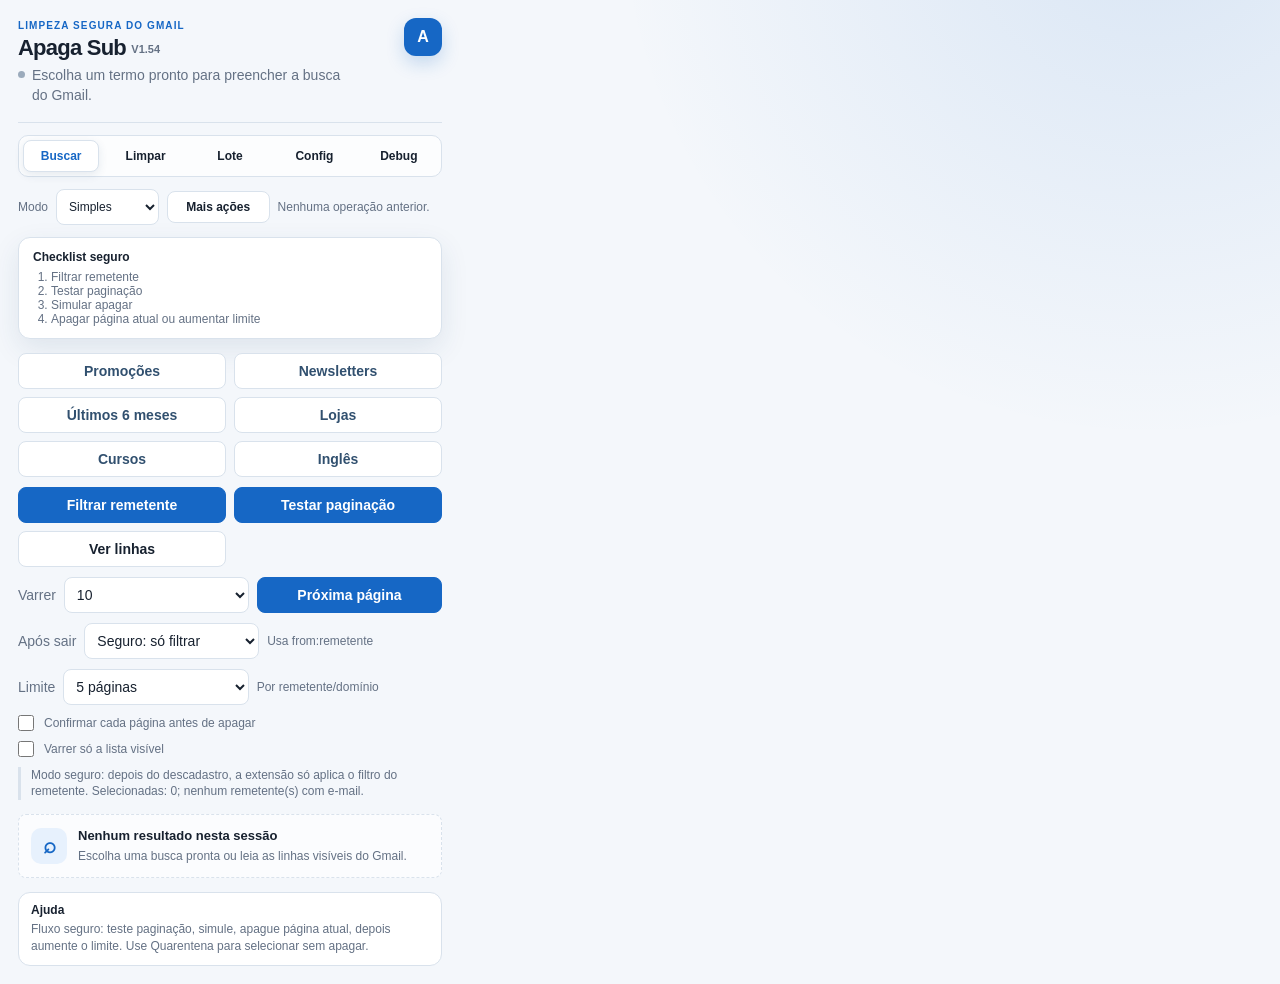
<file: src/popup.html>
<!doctype html>
<html lang="pt-BR">
  <head>
    <meta charset="utf-8" />
    <meta name="viewport" content="width=device-width, initial-scale=1" />
    <title>Apaga Sub</title>
    <link rel="stylesheet" href="popup.css" />
  </head>
  <body>
    <main class="shell">
      <header class="topbar">
        <div>
          <span class="eyebrow">Limpeza segura do Gmail</span>
          <h1>Apaga Sub <small>V1.54</small></h1>
          <p id="status" role="status" aria-live="polite">Escolha um termo pronto para preencher a busca do Gmail.</p>
        </div>
      </header>

      <nav class="tabbar" aria-label="Áreas da extensão">
        <button class="tab-button" role="tab" type="button" data-tab="search">Buscar</button>
        <button class="tab-button" role="tab" type="button" data-tab="clean">Limpar</button>
        <button class="tab-button" role="tab" type="button" data-tab="batch">Lote</button>
        <button class="tab-button" role="tab" type="button" data-tab="config">Config</button>
        <button class="tab-button" role="tab" type="button" data-tab="debug">Debug</button>
      </nav>

      <section class="mode-panel">
        <label for="uiMode">Modo</label>
        <select id="uiMode" title="Simples mostra só o fluxo seguro básico. Avançado mostra todos os controles.">
          <option value="simple" selected>Simples</option>
          <option value="advanced">Avançado</option>
        </select>
        <button id="moreActionsButton" type="button" title="Mostra ou esconde ações avançadas da aba atual.">Mais ações</button>
        <span id="lastOperationText">Nenhuma operação anterior.</span>
      </section>

      <aside id="updateNotice" class="update-notice" hidden aria-live="polite">
        <div>
          <strong id="updateNoticeTitle">Nova versão disponível</strong>
          <span id="updateNoticeText">Instale sem sair da extensão.</span>
        </div>
        <button id="openUpdateButton" type="button">Atualizar agora</button>
      </aside>

      <section class="guide-panel">
        <strong>Checklist seguro</strong>
        <ol>
          <li id="guideFilter">Filtrar remetente</li>
          <li id="guidePage">Testar paginação</li>
          <li id="guideSimulate">Simular apagar</li>
          <li id="guideDelete">Apagar página atual ou aumentar limite</li>
        </ol>
      </section>

      <section class="controls">
        <div class="preset-grid">
          <button class="preset-button" type="button" data-query="category:promotions newer_than:1y unsubscribe" title="Busca promoções recentes com possível link de descadastro e inicia varredura.">Promoções</button>
          <button class="preset-button" type="button" data-query='newer_than:1y (unsubscribe OR "cancelar inscrição" OR descadastrar)' title="Busca newsletters recentes com termos de descadastro e inicia varredura.">Newsletters</button>
          <button class="preset-button" type="button" data-query='newer_than:6m ("sair da lista" OR "gerenciar preferências" OR unsubscribe)' title="Busca mensagens dos últimos 6 meses com termos comuns de saída de lista.">Últimos 6 meses</button>
          <button class="preset-button" type="button" data-query='newer_than:1y (oferta OR promoção OR cupom OR desconto OR sale)' title="Busca ofertas, promoções, cupons e lojas recentes.">Lojas</button>
          <button class="preset-button" type="button" data-query='newer_than:1y (webinar OR curso OR aula OR treinamento OR newsletter)' title="Busca cursos, webinars, aulas e newsletters de treinamento.">Cursos</button>
          <button class="preset-button" type="button" data-query='newer_than:1y (notification OR digest OR updates OR newsletter)' title="Busca mensagens em inglês como digests, updates e newsletters.">Inglês</button>
        </div>
        <div class="scan-row">
          <button id="filterSenderButton" data-group="search" type="button" title="Pega o remetente do e-mail aberto e aplica uma busca from: no Gmail. Não apaga nada.">Filtrar remetente</button>
          <button id="testPaginationButton" data-group="search" type="button" title="Testa a paginação do remetente em modo simulação, sem selecionar nem apagar mensagens.">Testar paginação</button>
          <button id="simulateDeleteSenderButton" data-group="clean" type="button" title="Simula quantas mensagens/páginas seriam processadas para o remetente atual. Não apaga nada.">Simular apagar</button>
          <button id="deleteCurrentPageButton" data-group="clean" type="button" title="Filtra o remetente atual e apaga somente a página visível, com confirmação.">Apagar pág. atual</button>
          <button id="quarantineButton" data-group="clean" data-advanced="true" type="button" title="Filtra o remetente atual e seleciona mensagens visíveis para você revisar/manualizar. Não apaga.">Quarentena</button>
          <button id="diagnosticButton" data-group="debug" type="button" title="Testa se a extensão encontra busca, linhas, seleção, lixeira e próxima página no Gmail atual.">Diagnóstico</button>
          <button id="deleteSenderButton" data-group="clean" data-advanced="true" type="button" title="Filtra o remetente atual e apaga mensagens visíveis até o limite configurado.">Filtrar e apagar</button>
          <button id="deleteDomainButton" data-group="clean" data-advanced="true" type="button" title="Busca pelo domínio inteiro do remetente atual e apaga mensagens visíveis até o limite. Use com cuidado.">Apagar domínio</button>
          <button id="scanButton" data-group="search" type="button" title="Lista as linhas visíveis do Gmail sem procurar links de descadastro.">Ver linhas</button>
          <button id="deepScanButton" data-group="search" data-advanced="true" type="button" title="Abre/verifica e-mails visíveis procurando botões ou links de descadastro.">Varrer página</button>
        </div>
        <div class="scan-options">
          <label for="scanLimit">Varrer</label>
          <select id="scanLimit">
            <option value="10" selected>10</option>
            <option value="25">25</option>
            <option value="50">50</option>
          </select>
          <button id="nextPageButton" type="button" title="Clica no botão de próxima página do Gmail para continuar a navegação manual.">Próxima página</button>
        </div>
        <div class="scan-options">
          <label for="cleanupMode">Após sair</label>
          <select id="cleanupMode">
            <option value="safe" selected>Seguro: só filtrar</option>
            <option value="semi">Semi: selecionar visíveis</option>
            <option value="auto">Auto: enviar para lixeira</option>
            <option value="off">Não limpar</option>
          </select>
          <span class="option-note">Usa from:remetente</span>
        </div>
        <div class="scan-options">
          <label for="cleanupPageLimit">Limite</label>
          <select id="cleanupPageLimit">
            <option value="1">1 página</option>
          <option value="5" selected>5 páginas</option>
            <option value="10">10 páginas</option>
          <option value="20">20 páginas</option>
            <option value="0">Até acabar</option>
          </select>
          <span class="option-note">Por remetente/domínio</span>
        </div>
        <label class="checkline option-check">
          <input id="confirmEachPage" type="checkbox" />
          <span>Confirmar cada página antes de apagar</span>
        </label>
        <label class="checkline option-check">
          <input id="listOnlyScanInput" type="checkbox" />
          <span>Varrer só a lista visível</span>
        </label>
        <p id="cleanupPreview" class="cleanup-preview">Modo seguro: depois do descadastro, a extensão só aplica o filtro do remetente.</p>
      </section>

      <section class="bulk-actions" data-group-panel="batch">
        <label class="checkline">
          <input id="selectAll" type="checkbox" />
          <span>Selecionar tudo</span>
        </label>
        <button id="stopActionButton" type="button" disabled title="Solicita parada da limpeza automática após a etapa atual terminar.">Parar</button>
        <button id="batchSimulateButton" type="button" disabled title="Simula limpeza para os remetentes selecionados na lista de resultados.">Simular lote</button>
        <button id="batchDeleteButton" type="button" disabled title="Apaga em lote os remetentes selecionados, respeitando bloqueios e limite de páginas.">Apagar lote</button>
        <button id="unsubscribeButton" type="button" disabled title="Tenta sair das assinaturas selecionadas e depois executa a limpeza configurada em Após sair.">Sair das selecionadas</button>
      </section>

      <section id="results" class="results" aria-live="polite"></section>

      <section class="summary-panel" data-group-panel="clean debug">
        <strong>Resumo</strong>
        <p id="summaryText">Nenhuma execução nesta sessão.</p>
      </section>

      <section class="summary-panel" data-group-panel="clean batch debug">
        <strong>Histórico</strong>
        <button id="openTrashButton" type="button" title="Abre a Lixeira do Gmail já filtrada pelo último remetente ou domínio processado.">Abrir lixeira filtrada</button>
        <ul id="historyLog" class="history-log"></ul>
      </section>

      <section class="summary-panel settings-panel" data-group-panel="config">
        <strong>Configurações</strong>
        <label for="blockedDomainsInput">Domínios bloqueados</label>
        <textarea id="blockedDomainsInput" rows="4"></textarea>
        <label for="protectedKeywordsInput">Palavras protegidas</label>
        <textarea id="protectedKeywordsInput" rows="3"></textarea>
        <label for="speedMode">Velocidade</label>
        <select id="speedMode" title="Seguro usa esperas maiores. Rápido reduz pausas. Turbo usa esperas mínimas com checagem de carregamento do Gmail.">
          <option value="safe">Seguro</option>
          <option value="normal" selected>Normal</option>
          <option value="fast">Rápido</option>
          <option value="turbo">Turbo seguro</option>
        </select>
        <label class="checkline option-check">
          <input id="requireDryRunInput" type="checkbox" />
          <span>Exigir simulação recente antes de apagar</span>
        </label>
        <div class="settings-actions">
          <button id="exportSettingsButton" type="button" title="Copia as configurações em JSON.">Exportar config</button>
          <button id="importSettingsButton" type="button" title="Importa configurações em JSON da área de transferência.">Importar config</button>
        </div>
        <button id="saveSettingsButton" type="button" title="Salva a lista editável de domínios bloqueados.">Salvar configurações</button>
      </section>

      <section class="summary-panel update-panel" data-group-panel="config">
        <strong>Atualizações</strong>
        <p id="updateStatusText">Verificando a versão publicada no site.</p>
        <div class="update-actions">
          <button id="checkUpdateButton" type="button">Verificar agora</button>
          <button id="manualUpdateButton" type="button">Download manual</button>
        </div>
        <p class="update-command">O botão de atualização usa o serviço local instalado neste computador.</p>
      </section>

      <section class="summary-panel help-panel" data-group-panel="search clean">
        <strong>Ajuda</strong>
        <p>Fluxo seguro: teste paginação, simule, apague página atual, depois aumente o limite. Use Quarentena para selecionar sem apagar.</p>
      </section>

      <section class="debug-panel" data-group-panel="debug">
        <div class="debug-header">
          <strong>Debug</strong>
          <span>
            <button id="exportLogButton" type="button" title="Copia um relatório em texto com resumo, histórico e debug.">Exportar</button>
            <button id="backupJsonButton" type="button" title="Copia backup JSON com histórico, configurações, auditorias e debug.">Backup JSON</button>
            <button id="exportCsvButton" type="button" title="Copia o histórico de limpezas em formato CSV.">CSV</button>
            <button id="copyDebugButton" type="button" title="Copia apenas o debug da sessão atual.">Copiar</button>
            <button id="clearDebugButton" type="button" title="Limpa o debug exibido no popup.">Limpar</button>
          </span>
        </div>
        <ol id="debugLog" class="debug-log"></ol>
      </section>
    </main>

    <dialog id="confirmationDialog" class="confirmation-dialog" aria-labelledby="confirmationTitle" aria-describedby="confirmationMessage">
      <form method="dialog">
        <span class="dialog-kicker">Confirmação necessária</span>
        <h2 id="confirmationTitle">Revisar ação</h2>
        <p id="confirmationMessage" class="confirmation-message"></p>
        <div class="confirmation-actions">
          <button id="confirmationCancelButton" value="cancel" type="submit">Cancelar</button>
          <button id="confirmationAcceptButton" value="confirm" type="submit">Continuar</button>
        </div>
      </form>
    </dialog>

    <template id="subscriptionTemplate">
      <article class="subscription">
        <label class="subscription-main">
          <input class="subscription-check" type="checkbox" />
          <span>
            <strong class="subscription-name"></strong>
            <span class="subscription-email"></span>
          </span>
        </label>
        <div class="subscription-meta">
          <span class="subscription-count"></span>
          <span class="subscription-mode"></span>
        </div>
      </article>
    </template>

    <script src="popup.js" type="module"></script>
  </body>
</html>
</file>
<file: src/popup.css>
:root {
  color-scheme: light;
  --bg: #f4f7fb;
  --surface: #ffffff;
  --surface-subtle: #edf3fa;
  --text: #17212f;
  --muted: #647184;
  --border: #d9e2ec;
  --primary: #1667c5;
  --primary-hover: #0f56a8;
  --primary-soft: #e7f1fd;
  --danger: #b42318;
  --danger-hover: #912018;
  --danger-soft: #fff0ee;
  --success: #067647;
  --focus: #78aee8;
  --shadow: 0 10px 28px rgba(31, 64, 104, 0.1);
}

* {
  box-sizing: border-box;
}

body {
  width: 460px;
  margin: 0;
  background:
    radial-gradient(circle at 90% -10%, rgba(22, 103, 197, 0.12), transparent 34%),
    var(--bg);
  color: var(--text);
  font-family: "Aptos", "Helvetica Neue", sans-serif;
  font-size: 14px;
}

button,
input,
select {
  font: inherit;
}

button {
  min-height: 36px;
  border: 1px solid var(--border);
  border-radius: 8px;
  background: var(--surface);
  color: var(--text);
  cursor: pointer;
  padding: 0 12px;
  font-weight: 600;
  transition: transform 160ms ease, border-color 160ms ease, background-color 160ms ease, color 160ms ease, box-shadow 160ms ease;
}

button:hover:not(:disabled) {
  border-color: #aebdce;
  background: var(--surface-subtle);
}

button:active:not(:disabled) {
  transform: translateY(1px) scale(0.985);
}

button:focus-visible,
select:focus-visible,
textarea:focus-visible,
input:focus-visible {
  outline: 3px solid var(--focus);
  outline-offset: 2px;
}

button:disabled {
  cursor: not-allowed;
  opacity: 0.55;
}

#deepScanButton,
#filterSenderButton,
#testPaginationButton,
#simulateDeleteSenderButton,
#quarantineButton,
#diagnosticButton,
#nextPageButton,
#unsubscribeButton {
  border-color: var(--primary);
  background: var(--primary);
  color: #ffffff;
}

#deepScanButton:hover,
#filterSenderButton:hover,
#testPaginationButton:hover,
#simulateDeleteSenderButton:hover,
#quarantineButton:hover,
#diagnosticButton:hover,
#nextPageButton:hover,
#unsubscribeButton:hover {
  background: var(--primary-hover);
  border-color: var(--primary-hover);
  box-shadow: 0 5px 14px rgba(22, 103, 197, 0.2);
}

#deleteCurrentPageButton,
#deleteSenderButton,
#deleteDomainButton,
#batchDeleteButton {
  border-color: var(--danger);
  background: var(--danger);
  color: #ffffff;
}

#deleteCurrentPageButton:hover,
#deleteSenderButton:hover,
#deleteDomainButton:hover,
#batchDeleteButton:hover:not(:disabled) {
  border-color: var(--danger-hover);
  background: var(--danger-hover);
  box-shadow: 0 5px 14px rgba(180, 35, 24, 0.18);
}

.shell {
  padding: 18px;
}

.topbar {
  position: relative;
  padding: 2px 48px 16px 0;
  border-bottom: 1px solid var(--border);
}

.topbar::after {
  position: absolute;
  top: 0;
  right: 0;
  display: grid;
  width: 38px;
  height: 38px;
  place-items: center;
  border-radius: 12px;
  background: var(--primary);
  box-shadow: 0 7px 18px rgba(22, 103, 197, 0.22);
  color: #ffffff;
  content: "A";
  font-size: 16px;
  font-weight: 800;
}

.eyebrow {
  display: block;
  margin-bottom: 4px;
  color: var(--primary);
  font-size: 10px;
  font-weight: 700;
  letter-spacing: 0.11em;
  text-transform: uppercase;
}

.tabbar,
.mode-panel {
  display: grid;
  gap: 8px;
  margin-top: 12px;
}

.tabbar {
  grid-template-columns: repeat(5, minmax(0, 1fr));
  padding: 4px;
  border: 1px solid var(--border);
  border-radius: 10px;
  background: rgba(255, 255, 255, 0.72);
}

.tab-button {
  border-color: transparent;
  background: transparent;
  min-height: 32px;
  padding: 0 8px;
  font-size: 12px;
}

.tab-button[aria-selected="true"] {
  border-color: var(--border);
  background: var(--surface);
  box-shadow: 0 3px 10px rgba(31, 64, 104, 0.1);
  color: var(--primary);
}

.mode-panel {
  grid-template-columns: auto minmax(100px, 1fr) minmax(96px, 1fr) 1.6fr;
  align-items: center;
  color: var(--muted);
  font-size: 12px;
}

#moreActionsButton {
  min-height: 32px;
  padding: 0 8px;
  font-size: 12px;
}

.guide-panel {
  margin-top: 12px;
  border: 1px solid var(--border);
  border-radius: 12px;
  background: var(--surface);
  padding: 12px 14px;
  box-shadow: var(--shadow);
}

.update-notice {
  display: grid;
  grid-template-columns: 1fr auto;
  gap: 12px;
  align-items: center;
  margin-top: 12px;
  border: 1px solid #b8cde4;
  border-radius: 12px;
  background: var(--primary-soft);
  padding: 11px 12px;
}

.update-notice div {
  display: grid;
  gap: 2px;
}

.update-notice strong {
  color: var(--primary-hover);
  font-size: 12px;
}

.update-notice span {
  color: #506b88;
  font-size: 11px;
}

#openUpdateButton {
  min-height: 30px;
  border-color: var(--primary);
  background: var(--primary);
  color: #ffffff;
  font-size: 11px;
}

.guide-panel strong {
  display: block;
  margin-bottom: 6px;
  font-size: 12px;
}

.guide-panel ol {
  margin: 0;
  padding-left: 18px;
  color: var(--muted);
  font-size: 12px;
}

.guide-panel li[data-done="true"] {
  color: var(--success);
  font-weight: 600;
  text-decoration: line-through;
  text-decoration-color: rgba(6, 118, 71, 0.35);
}

[hidden] {
  display: none !important;
}

h1 {
  margin: 0 0 4px;
  font-size: 22px;
  letter-spacing: -0.035em;
  line-height: 1.2;
}

h1 small {
  color: var(--muted);
  font-size: 11px;
  font-weight: 600;
  letter-spacing: 0;
  vertical-align: middle;
}

p {
  margin: 0;
  color: var(--muted);
  line-height: 1.4;
}

#status {
  display: inline-flex;
  align-items: flex-start;
  gap: 7px;
  text-wrap: pretty;
}

#status::before {
  flex: 0 0 auto;
  width: 7px;
  height: 7px;
  margin-top: 5px;
  border-radius: 50%;
  background: #9babbc;
  content: "";
}

#status.error {
  color: var(--danger);
}

#status.error::before {
  background: var(--danger);
}

body[data-busy="true"] #status::before {
  width: 9px;
  height: 9px;
  margin-top: 3px;
  border: 2px solid rgba(22, 103, 197, 0.22);
  border-top-color: var(--primary);
  background: transparent;
  animation: status-spin 720ms linear infinite;
}

@keyframes status-spin {
  to {
    transform: rotate(360deg);
  }
}

.controls {
  display: grid;
  gap: 10px;
  margin-top: 14px;
}

.preset-grid {
  display: grid;
  grid-template-columns: repeat(2, minmax(0, 1fr));
  gap: 8px;
}

.preset-button {
  overflow: hidden;
  text-overflow: ellipsis;
  white-space: nowrap;
  color: #31506f;
}

.preset-button:hover:not(:disabled) {
  border-color: #b8cde4;
  background: var(--primary-soft);
  color: var(--primary-hover);
}

.scan-row {
  display: grid;
  grid-template-columns: repeat(2, minmax(0, 1fr));
  gap: 8px;
}

#stopActionButton {
  border-color: var(--danger);
  color: var(--danger);
}

#stopActionButton:hover:not(:disabled) {
  background: #fff5f5;
}

.scan-options {
  display: grid;
  grid-template-columns: auto minmax(72px, 1fr) 1fr;
  align-items: center;
  gap: 8px;
}

.scan-options label {
  color: var(--muted);
}

select {
  min-height: 36px;
  border: 1px solid var(--border);
  border-radius: 8px;
  background: var(--surface);
  color: var(--text);
  padding: 0 8px;
  transition: border-color 160ms ease, box-shadow 160ms ease;
}

.option-note {
  color: var(--muted);
  font-size: 12px;
}

.cleanup-preview {
  border-left: 3px solid var(--border);
  padding-left: 10px;
  font-size: 12px;
}

.cleanup-preview[data-mode="auto"] {
  border-left-color: var(--danger);
  color: var(--danger);
}

input[type="checkbox"] {
  width: 16px;
  height: 16px;
  margin: 0;
  accent-color: var(--primary);
}

.bulk-actions {
  display: flex;
  align-items: center;
  justify-content: space-between;
  gap: 12px;
  margin-top: 14px;
}

.checkline,
.subscription-main {
  display: flex;
  align-items: center;
  gap: 10px;
}

.results {
  display: grid;
  gap: 8px;
  margin-top: 14px;
  max-height: 320px;
  overflow: auto;
}

.subscription {
  display: grid;
  gap: 8px;
  padding: 12px;
  border: 1px solid var(--border);
  border-radius: 12px;
  background: var(--surface);
  cursor: pointer;
  transition: transform 160ms ease, border-color 160ms ease, box-shadow 160ms ease;
}

.subscription:hover {
  transform: translateY(-1px);
  box-shadow: var(--shadow);
}

.subscription:has(.subscription-check:checked) {
  border-color: var(--primary);
  background: var(--primary-soft);
}

.subscription[data-state="processing"] {
  border-color: #f59e0b;
}

.subscription[data-state="confirmed"] {
  border-color: var(--success);
}

.subscription[data-state="manual"],
.subscription[data-state="failed"] {
  border-color: var(--danger);
}

.subscription-main {
  align-items: flex-start;
}

.subscription-name {
  display: block;
  line-height: 1.25;
}

.subscription-email {
  display: block;
  margin-top: 2px;
  color: var(--muted);
  font-size: 12px;
  overflow-wrap: anywhere;
}

.subscription-meta {
  display: flex;
  justify-content: space-between;
  gap: 8px;
  color: var(--muted);
  font-size: 12px;
  padding-left: 26px;
}

.empty,
.error,
.success {
  border: 1px solid var(--border);
  border-radius: 8px;
  background: var(--surface);
  padding: 12px;
  line-height: 1.4;
}

.empty {
  display: grid;
  grid-template-columns: 36px 1fr;
  gap: 3px 11px;
  align-items: center;
  border-style: dashed;
  background: rgba(255, 255, 255, 0.62);
}

.empty::before {
  grid-row: 1 / span 2;
  display: grid;
  width: 36px;
  height: 36px;
  place-items: center;
  border-radius: 10px;
  background: var(--primary-soft);
  color: var(--primary);
  content: "⌕";
  font-size: 22px;
  font-weight: 700;
}

.empty strong {
  color: var(--text);
  font-size: 13px;
}

.empty span {
  color: var(--muted);
  font-size: 12px;
}

.error {
  color: var(--danger);
}

.success {
  color: var(--success);
}

.summary-panel {
  margin-top: 14px;
  border: 1px solid var(--border);
  border-radius: 12px;
  background: var(--surface);
  padding: 10px 12px;
}

.summary-panel strong {
  display: block;
  margin-bottom: 4px;
  font-size: 12px;
}

.summary-panel p {
  font-size: 12px;
}

.debug-panel {
  margin-top: 14px;
  border-top: 1px solid var(--border);
  padding-top: 12px;
}

.debug-header {
  display: flex;
  align-items: center;
  justify-content: space-between;
  gap: 8px;
  color: var(--muted);
  font-size: 12px;
}

#clearDebugButton,
#copyDebugButton {
  min-height: 28px;
  padding: 0 8px;
  font-size: 12px;
}

.option-check {
  color: var(--muted);
  font-size: 12px;
}

#batchSimulateButton,
#batchDeleteButton,
#openTrashButton,
#saveSettingsButton,
#backupJsonButton,
#exportCsvButton {
  min-height: 30px;
  padding: 0 8px;
  font-size: 12px;
}

.settings-panel {
  display: grid;
  gap: 8px;
}

.update-panel {
  gap: 9px;
}

.update-panel p {
  font-size: 12px;
}

.update-actions {
  display: grid;
  grid-template-columns: 1fr 1fr;
  gap: 8px;
}

.update-command {
  border-top: 1px solid var(--border);
  padding-top: 9px;
}

code {
  font-family: "SFMono-Regular", Consolas, monospace;
  font-size: 11px;
  font-variant-numeric: tabular-nums;
}

.settings-panel label {
  color: var(--muted);
  font-size: 12px;
}

.settings-actions {
  display: grid;
  grid-template-columns: repeat(2, minmax(0, 1fr));
  gap: 8px;
}

.help-panel p {
  font-size: 12px;
}

textarea {
  width: 100%;
  border: 1px solid var(--border);
  border-radius: 10px;
  padding: 8px;
  resize: vertical;
}

@media (prefers-reduced-motion: reduce) {
  *,
  *::before,
  *::after {
    animation-duration: 0.01ms !important;
    animation-iteration-count: 1 !important;
    scroll-behavior: auto !important;
    transition-duration: 0.01ms !important;
  }
}

.debug-log {
  display: grid;
  gap: 4px;
  max-height: 120px;
  margin: 8px 0 0;
  padding-left: 18px;
  overflow: auto;
  color: var(--muted);
  font-size: 12px;
  line-height: 1.35;
}

.debug-log li {
  overflow-wrap: anywhere;
}

.history-log {
  display: grid;
  gap: 4px;
  margin: 0;
  padding-left: 18px;
  color: var(--muted);
  font-size: 12px;
  line-height: 1.35;
}

.history-log li {
  overflow-wrap: anywhere;
}

.batch-queue {
  display: grid;
  gap: 6px;
}

.batch-queue div {
  border: 1px solid var(--border);
  border-radius: 8px;
  background: var(--surface);
  padding: 8px;
  font-size: 12px;
}

.confirmation-dialog {
  width: min(400px, calc(100% - 32px));
  max-height: calc(100% - 32px);
  margin: auto;
  border: 1px solid var(--border);
  border-radius: 16px;
  background: var(--surface);
  box-shadow: 0 24px 70px rgba(31, 64, 104, 0.28);
  color: var(--text);
  padding: 0;
}

.confirmation-dialog::backdrop {
  background: rgba(17, 31, 48, 0.48);
  backdrop-filter: blur(3px);
}

.confirmation-dialog form {
  padding: 20px;
}

.dialog-kicker {
  color: var(--danger);
  font-size: 10px;
  font-weight: 700;
  letter-spacing: 0.1em;
  text-transform: uppercase;
}

.confirmation-dialog h2 {
  margin: 5px 0 8px;
  font-size: 19px;
  letter-spacing: -0.025em;
}

.confirmation-message {
  max-height: 220px;
  overflow: auto;
  color: var(--muted);
  font-size: 13px;
  line-height: 1.5;
  white-space: pre-line;
}

.confirmation-actions {
  display: grid;
  grid-template-columns: 1fr 1fr;
  gap: 8px;
  margin-top: 18px;
}

#confirmationAcceptButton {
  border-color: var(--danger);
  background: var(--danger);
  color: #ffffff;
}

#confirmationAcceptButton:hover {
  border-color: var(--danger-hover);
  background: var(--danger-hover);
}
</file>
